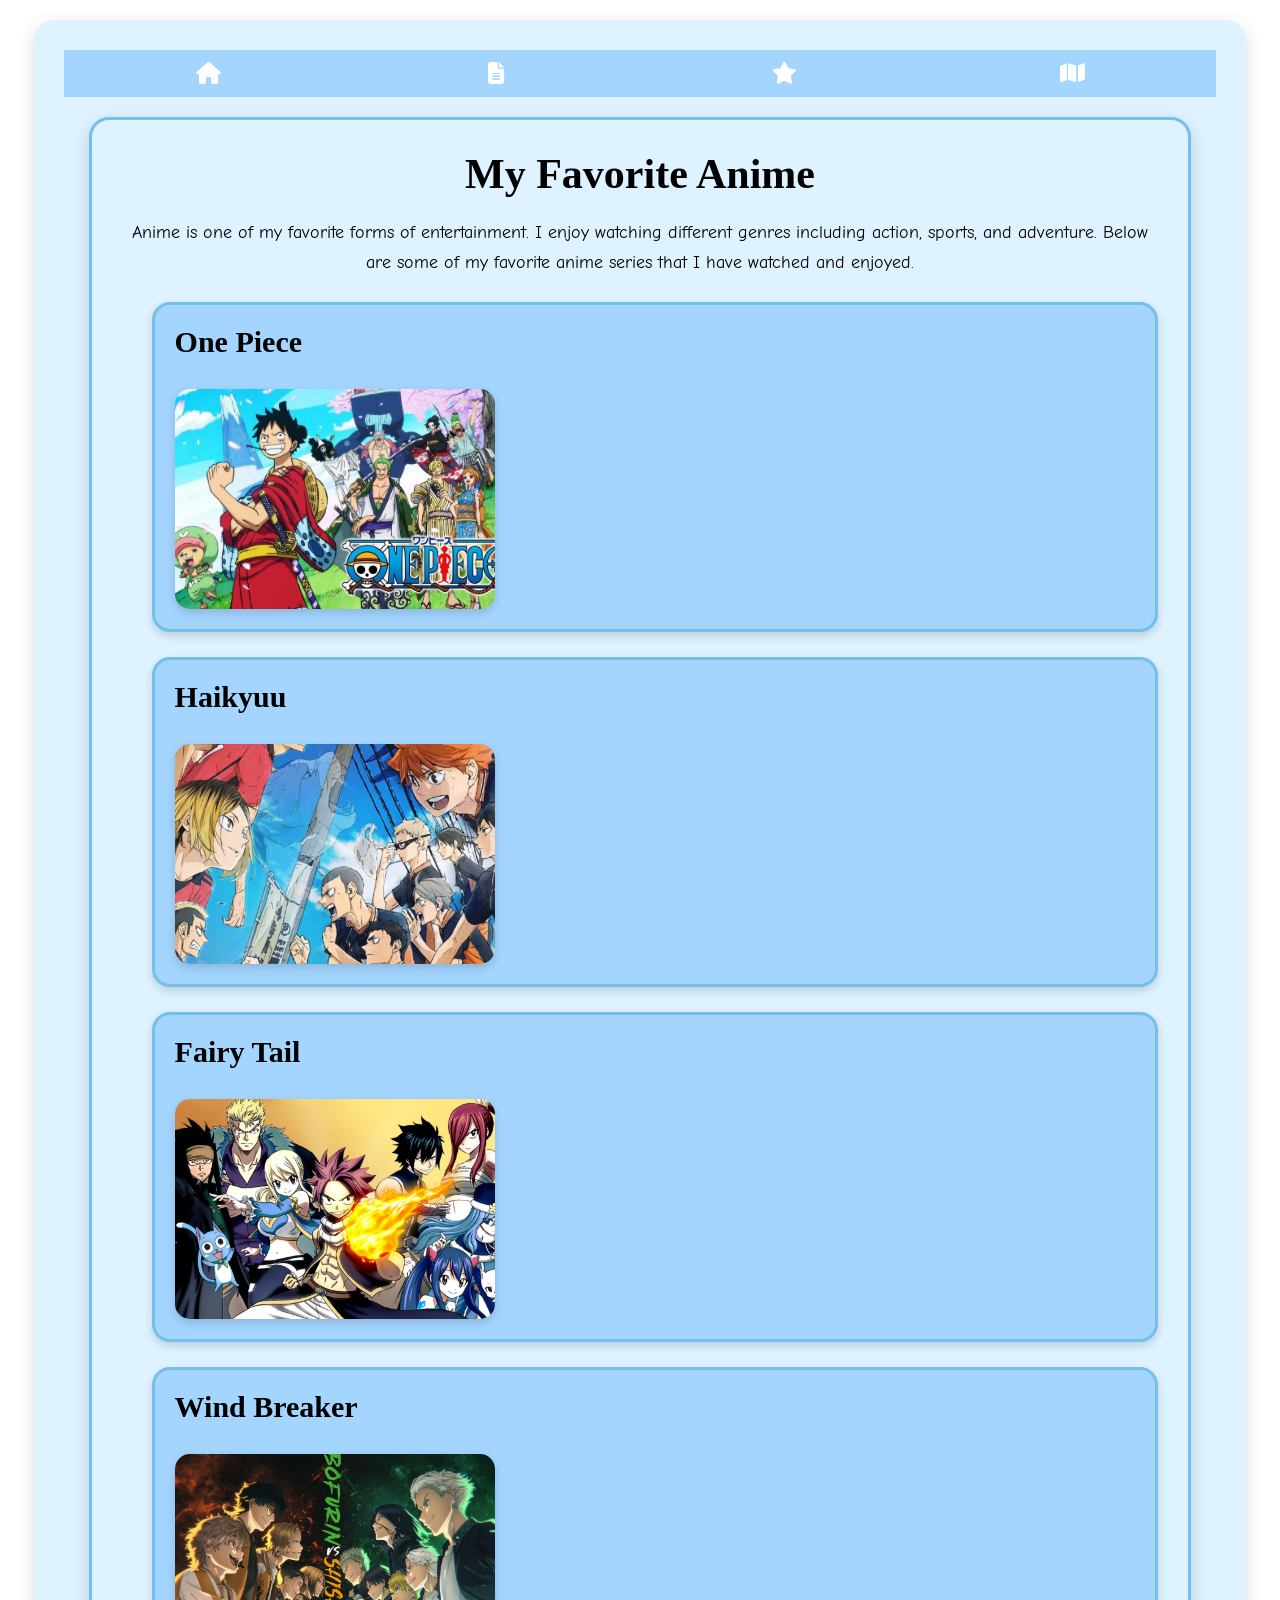
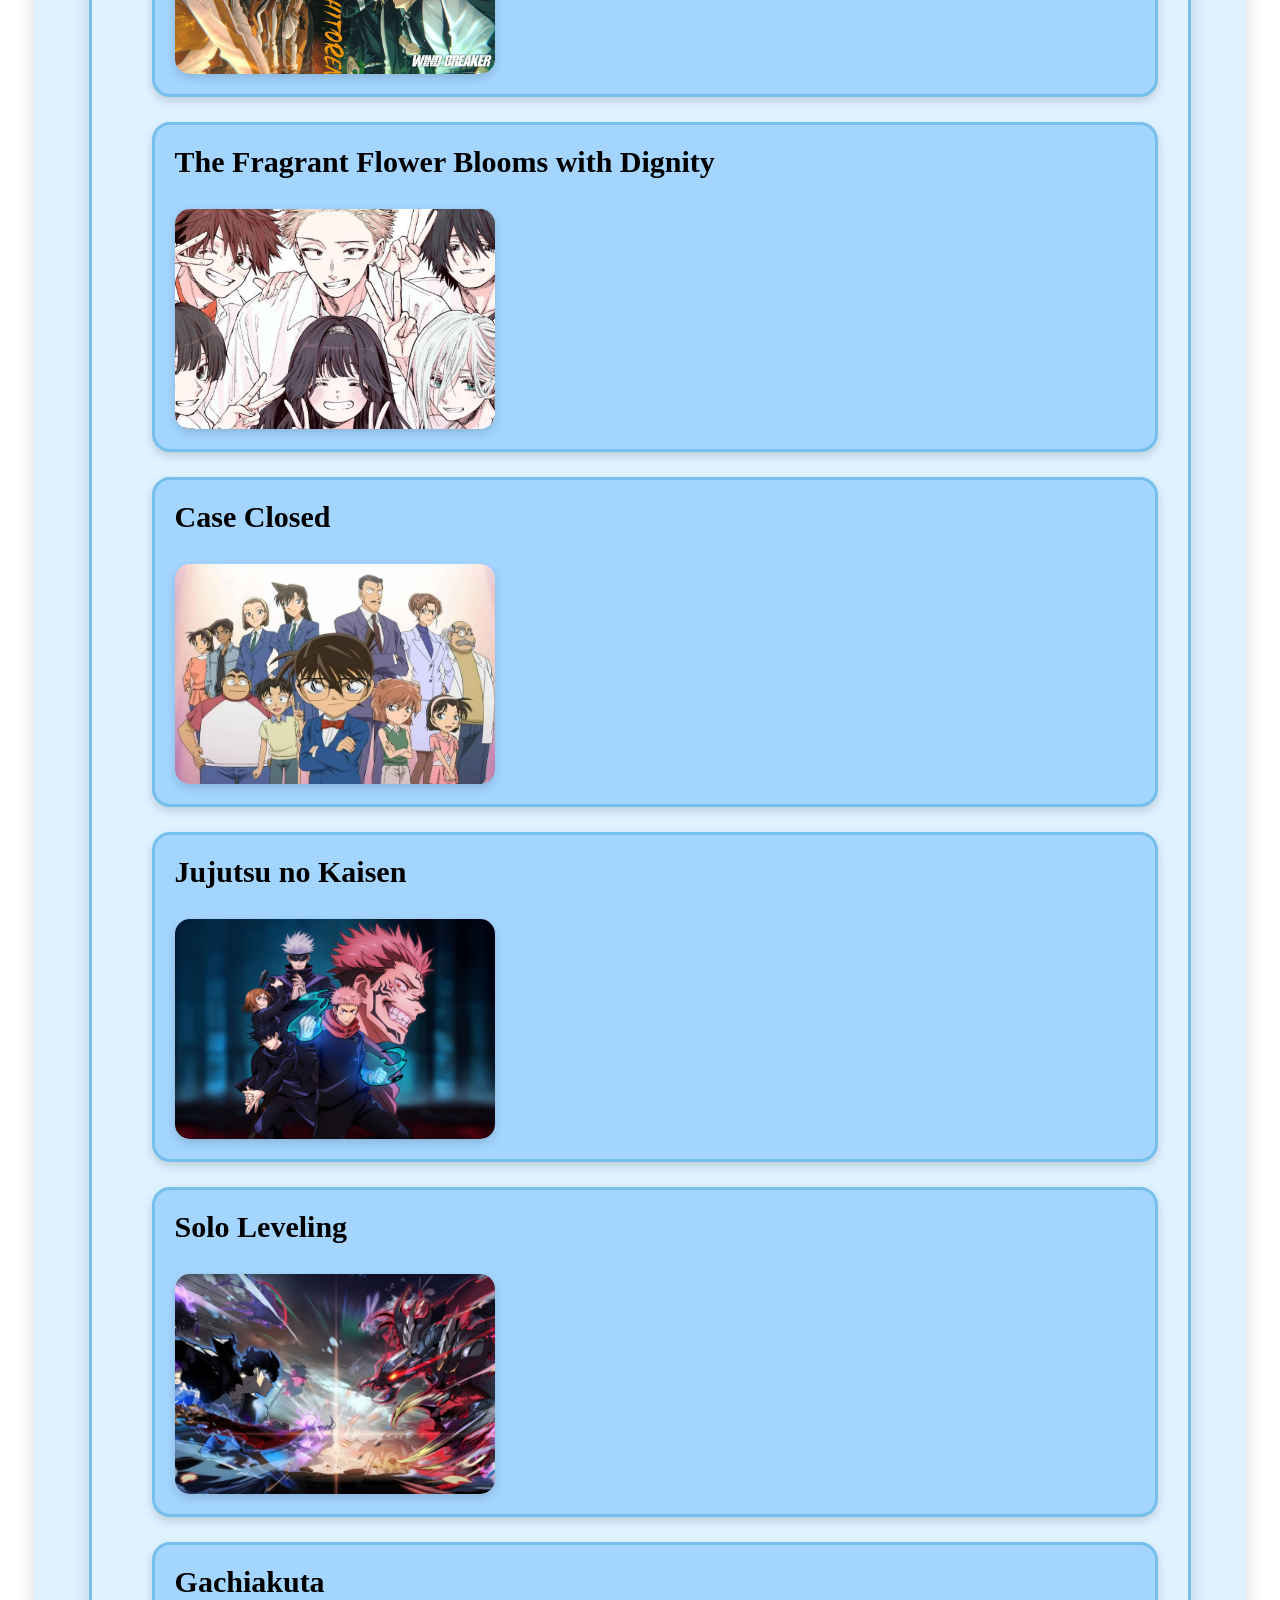
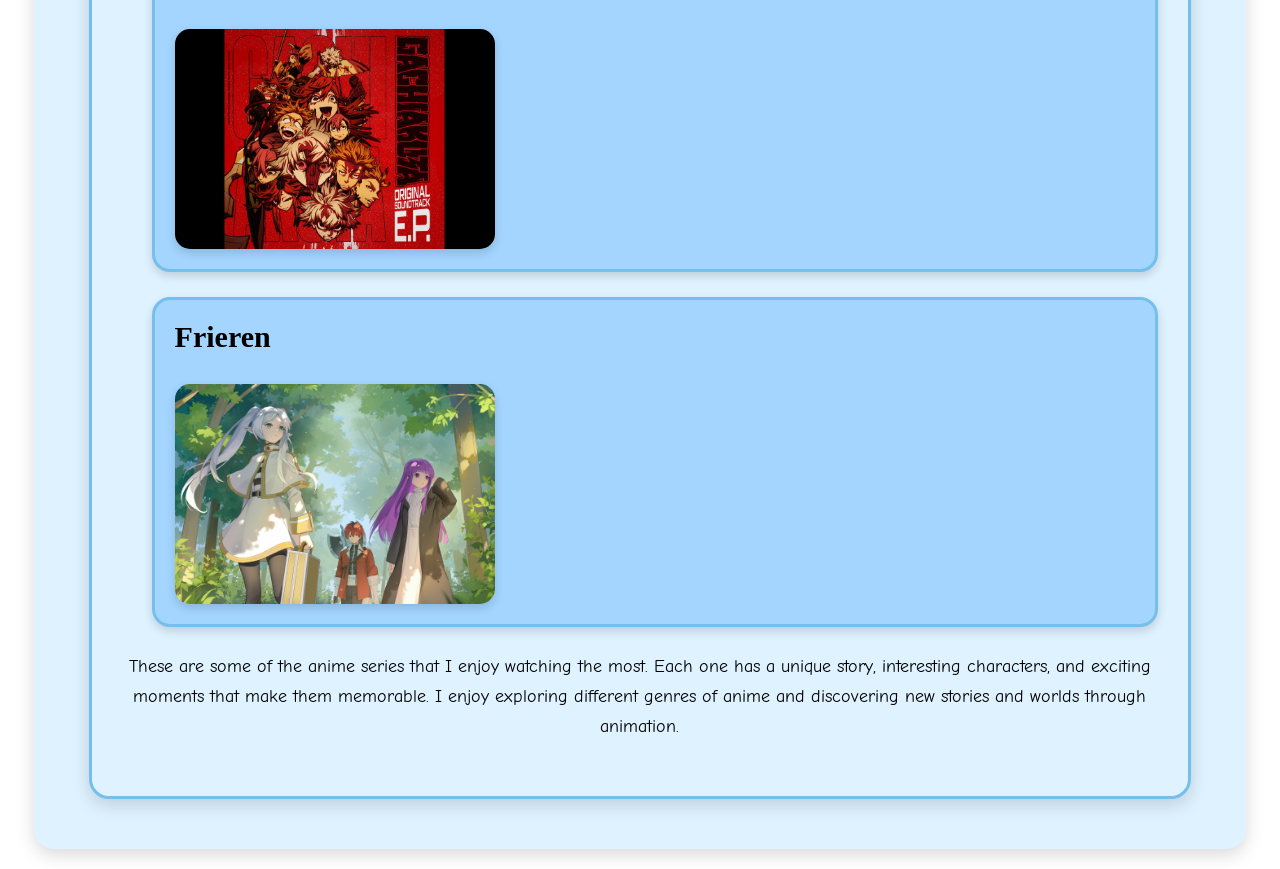
<file: anime.html>
<!DOCTYPE html>
<html lang="en">

<head>
  <meta charset="utf-8">
  <title>Anime</title>
  <link rel="stylesheet" href="css/style.css">
  <link rel="stylesheet" href="css/reset.css">
  <link href="https://fonts.googleapis.com/css2?family=Chewy&family=Comic+Neue:wght@400;700&display=swap" rel="stylesheet">  <link rel="stylesheet" href="https://cdnjs.cloudflare.com/ajax/libs/font-awesome/6.5.2/css/all.min.css">
  <script src ="script.js" defer></script>
</head>

<body class="anime-page">
  <div id="main-page">
    <header id ="top-bar">
      <nav id="main-list">
        <ul>
          <li><a href="index.html"><i class="fa-solid fa-house"></i></a></li>
          <li><a href="resume.html"><i class="fa-solid fa-file-lines"></i></a></li>
          <li><a href="anime.html"><i class="fa-solid fa-star"></i></a></li>
          <li><a href="map.html"><i class="fa-solid fa-map"></i></a></li>
        </ul>
      </nav>
    </header>
    
    <main id="content">
      <section id="favAnime">
        <h1>My Favorite Anime</h1>
        <p>
          Anime is one of my favorite forms of entertainment. I enjoy watching different
          genres including action, sports, and adventure. Below are some of my favorite
          anime series that I have watched and enjoyed.
        </p>
        <ol>
          <li>
            <h2>One Piece</h2>
            <img src="images/onepiece.jpg" alt="The Wano Arc of in One Piece">
            <p>
              One Piece follows Monkey D. Luffy and his pirate crew as they travel across the ocean
              searching for the legendary treasure known as the One Piece. I enjoy this anime because
              of its adventure, humor, and the strong friendship between the characters.
            </p>
          </li>
          <li>
            <h2>Haikyuu</h2>
            <img src="images/haikyuu-official-hd-haikyuu-the-dumpster-battle-4.jpg" alt="The Dumpster Battle Movie">
            <p>
              Haikyuu is a sports anime about a high school volleyball team working hard to become the
              best in Japan. I like this anime because it shows teamwork, determination, and exciting
              volleyball matches.
            </p>
          </li>
          <li>
            <h2>Fairy Tail</h2>
            <img src="images/fairytail.jpg" alt="Fairy Tail image of member in the guild">
            <p>
              Fairy Tail follows a group of powerful wizards from the Fairy Tail guild as they complete 
              missions and protect their friends. The story focuses on friendship, loyalty, and magical
              battles.
            </p>
          </li>
          <li>
            <h2>Wind Breaker</h2>
            <img src="images/windbreaker.jpeg" alt="Image of the anime Wind Breaker">
            <p>
              Wind Breaker tells the story of students at a high school known for protecting their town
              from troublemakers. I enjoy this anime because of its action scenes and strong sense of
              community among the characters.
            </p>
          </li>
          <li>
            <h2>The Fragrant Flower Blooms with Dignity</h2>
            <img src="images/wp15082627.jpg" alt="Image of the anime The Fragrant Flower Blooms with Dignity ">
          <p>
            This story focuses on the relationship between two students from very different schools.
            It explores friendship, romance, and personal growth.
          </p>
          </li>
          <li>
            <h2>Case Closed</h2>
            <img src="images/caseclosed.jpg" alt="Image of Case Closed anime">
            <p>
              Case Closed follows a teenage detective name Kudo Shinichi who is turned into a child after being poisoned
              by a criminal organization. He continues solving mysteries while searching for a way to
              return to his original body.
            </p>
          </li>
          <li>
            <h2>Jujutsu no Kaisen</h2>
            <img src="images/jujustunokaisen.jpg" alt="Image of Jujutsu no Kaisen anime">
            <p>
              Jujutsu Kaisen follows Yuji Itadori as he enters the world of jujutsu sorcerers who fight
              powerful curses. I like this anime because of its intense battles and interesting
              supernatural story.
            </p>
          </li>
          <li>
            <h2>Solo Leveling</h2>
            <img src="images/soloLeveling.jpg" alt="Image of Solo Leveling anime">
            <p>
              Solo Leveling tells the story of Sung Jinwoo, a weak hunter who suddenly gains the 
              ability to level up his powers like a game character. The anime is exciting because it
              shows his growth from the weakest to one of the strongest hunters.
            </p>
          </li>
          <li>
            <h2>Gachiakuta</h2>
            <img src="images/gachiakuta.jpg" alt="Image of Gachiakuta anime">
            <p>
              Gachiakuta is about a boy who is thrown into a dangerous world filled with trash monsters
              and mysterious powers. The story focuses on survival, revenge, and uncovering the truth
              about his world.
            </p>
          </li>
          <li>
            <h2>Frieren</h2>
            <img src="images/frieren-beyond-3840x2160-15157.jpeg" alt="Image of Frieren anime">
            <p>
              Frieren tells the story of an elf mage who continues her journey after defeating the
              demon king with her former party. The anime focuses on memory, friendship, and the
              passage of time.
            </p>
          </li>
        </ol>
        <p>
          These are some of the anime series that I enjoy watching the most.
          Each one has a unique story, interesting characters, and exciting moments that
          make them memorable. I enjoy exploring different genres of anime and discovering
          new stories and worlds through animation.
        </p>
      </section>
    </main>
  </div>
</body>
</html>
</file>
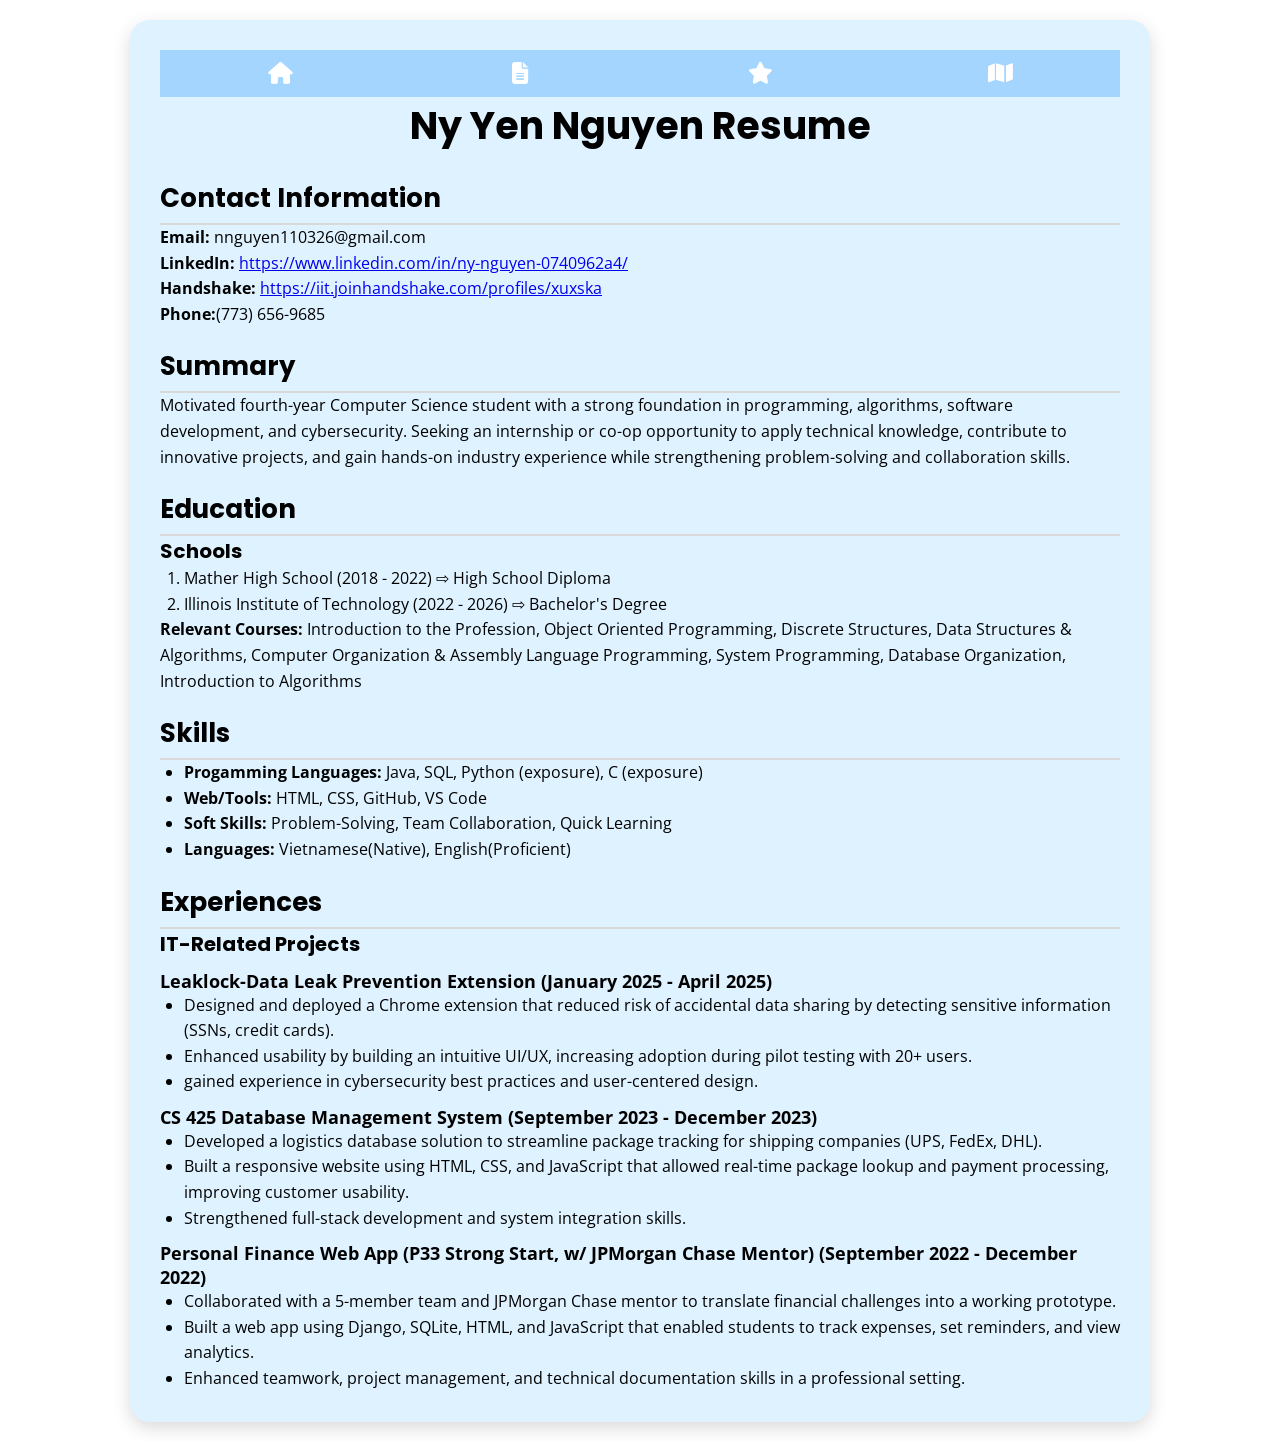
<file: resume.html>
<!DOCTYPE html>
<html lang="en">

<head>
  <meta charset="utf-8">
  <title>Resume</title>
  <link rel="stylesheet" href="css/style.css">
  <link rel="stylesheet" href="css/reset.css">
  <link href="https://fonts.googleapis.com/css2?family=Poppins:wght@500;600&family=Open+Sans:wght@400;500&display=swap" rel="stylesheet">
  <link rel="stylesheet" href="https://cdnjs.cloudflare.com/ajax/libs/font-awesome/6.5.2/css/all.min.css">
  <script src ="script.js" defer></script>
</head>

<body class="resume-page">
  <div id="main-page">
    <header id ="top-bar">
      <nav id="main-list">
        <ul>
          <li><a href="index.html"><i class="fa-solid fa-house"></i></a></li>
          <li><a href="resume.html"><i class="fa-solid fa-file-lines"></i></a></li>
          <li><a href="anime.html"><i class="fa-solid fa-star"></i></a></li>
          <li><a href="map.html"><i class="fa-solid fa-map"></i></a></li>
        </ul>
      </nav>
    </header>
    <main id="content">
      <h1>Ny Yen Nguyen Resume</h1>
      <section id="info">
        <h2>Contact Information</h2>
        <p><strong>Email:</strong> nnguyen110326@gmail.com</p>
        <p><strong>LinkedIn:</strong> <a href="https://www.linkedin.com/in/ny-nguyen-0740962a4/"
            target="_blank">https://www.linkedin.com/in/ny-nguyen-0740962a4/</a></p>
        <p><strong>Handshake:</strong> <a href="https://iit.joinhandshake.com/profiles/xuxska"
            target="_blank">https://iit.joinhandshake.com/profiles/xuxska</a></p>
        <p><strong>Phone:</strong>(773) 656-9685</p>
      </section>

      <section id="summary">
        <h2>Summary</h2>
        <p>Motivated fourth-year Computer Science student with a strong foundation in programming, algorithms, software
          development, and cybersecurity. Seeking an internship or co-op opportunity to apply technical knowledge,
          contribute to innovative projects, and gain hands-on industry experience while strengthening problem-solving and
          collaboration skills.</p>
      </section>

      <section id="education">
        <h2>Education</h2>
        <h3>Schools</h3>
        <ol>
          <li>Mather High School &lpar;2018 - 2022&rpar; &#8680; High School Diploma</li>
          <li>Illinois Institute of Technology &lpar;2022 - 2026&rpar; &#8680; Bachelor's Degree</li>
        </ol>
        <p><strong>Relevant Courses:</strong> Introduction to the Profession, Object Oriented Programming, Discrete
          Structures, Data Structures & Algorithms,
          Computer Organization & Assembly Language Programming, System Programming, Database Organization, Introduction
          to Algorithms </p>
      </section>

      <section id="skills">
        <h2>Skills</h2>
        <ul>
          <li><strong>Progamming Languages:</strong> Java, SQL, Python (exposure), C (exposure)</li>
          <li><strong>Web/Tools:</strong> HTML, CSS, GitHub, VS Code</li>
          <li><strong>Soft Skills:</strong> Problem-Solving, Team Collaboration, Quick Learning</li>
          <li><strong>Languages:</strong> Vietnamese(Native), English(Proficient)</li>
        </ul>
      </section>

      <section id="experiences">
        <h2>Experiences</h2>
        <h3>IT-Related Projects</h3>
        <h4>Leaklock-Data Leak Prevention Extension &lpar;January 2025 - April 2025&rpar;</h4>
        <ul>
          <li>Designed and deployed a Chrome extension that reduced risk of accidental data sharing by detecting
            sensitive information (SSNs, credit cards).</li>
          <li>Enhanced usability by building an intuitive UI/UX, increasing adoption during pilot testing with 20+
            users.</li>
          <li>gained experience in cybersecurity best practices and user-centered design.</li>
        </ul>

        <h4>CS 425 Database Management System &lpar;September 2023 - December 2023&rpar;</h4>
        <ul>
          <li>Developed a logistics database solution to streamline package tracking for shipping companies (UPS, FedEx,
            DHL).</li>
          <li>Built a responsive website using HTML, CSS, and JavaScript that allowed real-time package lookup and
            payment processing, improving customer usability.</li>
          <li>Strengthened full-stack development and system integration skills.</li>
        </ul>

        <h4>Personal Finance Web App (P33 Strong Start, w/ JPMorgan Chase Mentor) &lpar;September 2022 - December 2022&rpar;</h4>
        <ul>
          <li>Collaborated with a 5-member team and JPMorgan Chase mentor to translate financial challenges into a
            working prototype.</li>
          <li>Built a web app using Django, SQLite, HTML, and JavaScript that enabled students to track expenses, set
            reminders, and view analytics.</li>
          <li>Enhanced teamwork, project management, and technical documentation skills in a professional setting.</li>
        </ul>
      </section>
    </main>
  </div>
</body>
</html>
</file>
<file: css/style.css>
/* ===================== */
/* SAME STYLE FOR ALL PAGES        */
/* ===================== */

/*Set default backgroound and font for whole website*/
body{
  background: white;
  margin: 0;
  font-family: Arial, Helvetica, sans-serif;
}

/* top navigation bar */
#top-bar{
  width: 100%;
  background-color: #a3d5ff;
  padding: 0.5rem 0;
}

/*shared page box*/
#main-page{
  width: 90%;
  margin: 1.25rem auto;
  background: #dff2ff;
  border-radius: 1.25rem;
  box-shadow: 0 0.375rem 1.125rem rgba(0,0,0,0.15);
  padding: 1.875rem;
}

/* center the icons */
#main-list ul{
  list-style: none;
  overflow: hidden;
  margin: 0;
  padding: 0;
}

#main-list ul li{
  float: left;
  width: 25%;
  text-align: center;
}

#main-list ul li a{
  display: block;
  padding: 4px 0;
}


/* icon style */
#main-list i{
  font-size: 1.375rem;
  color: rgb(255, 255, 255);
  transition: 0.3s;
}

/* hover effect */
#main-list a:hover i{
  transform: scale(1.3);
  color: #000000;
}

/* ===================== */
/* HOME PAGE STYLE       */
/* ===================== */

/* welcome section */
.home-page #welcome{
  position: relative;
  text-align: center;
  margin-top: 40px;
}

/* center content */
.home-page .welcome-center{
  overflow: hidden;
}

/* snoopy image under text */
.home-page .snoopy{
  position: absolute;
  width: 7.5rem;
  height: 7.5rem;
  object-fit: contain;
}

/* LEFT snoopy */
.home-page .snoopy.left{
  left: 10px;
  top: 50%;
  transform: translateY(-50%);
}

/* RIGHT snoopy */
.home-page .snoopy.right{
  right: 10px; 
  top: 50%;
  transform: translateY(-50%); 
}


/*Homepage main title*/
.home-page #welcome h1{
  font-family: 'Chewy','Comic Sans MS', cursive;
  font-size: 42px;
  letter-spacing: 0.125rem;
  margin-bottom: 25px;
}

/*Section boxes on homepage*/
.home-page #about-me,
.home-page #interest,
.home-page #fact,
.home-page #music{
  margin-bottom: 0.625rem;
  border: 0.1875rem solid #75bfec;
  background-color: #a3d5ff;
  border-radius: 1.125rem;
  padding: 1.5625rem;
  box-shadow: 0 0.25rem 0.625rem rgba(0,0,0,0.15);
}

/*Paragraph styling on homepage*/
.home-page #about-me p,
.home-page #travel p,
.home-page #fact p{
  font-family: 'Inter', Arial, Helvetica, sans-serif;
  font-size: 1rem;
  line-height: 1.8;
  color: #111;
}

/*Section titles*/
.home-page #about-me h2,
.home-page #interest h2,
.home-page #fact h2,
.home-page #music h2{
  font-family: 'Rubik', Arial, Helvetica, sans-serif;
  font-weight: 600;
  font-size: 1.8rem;
  margin-bottom: 0.625rem;
}

/*Travel section subtitle*/
.home-page #travel h3{
  font-size: 1.625rem;
  margin-bottom: 0.625rem;
}

/* Travel slider */
.home-page .slider {
  text-align: center;
  margin: 1.25rem auto;
  width: 100%;
}

.home-page .slider img {
  width: 100%;
  max-width: 48rem;
  height: auto;
  display: block;
  margin: 0 auto;
  border-radius: 0.9375rem;
  box-shadow: 0 0.25rem 0.625rem rgba(0,0,0,0.15);
  transition: transform 0.3s ease;
}

.home-page .slider img:hover {
  transform: scale(1.02);
}

.home-page .slider-buttons {
  margin-top: 1rem;
  text-align: center;
}

.home-page .slider-buttons button {
  padding: 0.5rem 1rem;
  margin: 0 0.5rem;
  border: none;
  border-radius: 0.5rem;
  background-color: #75bfec;
  color: white;
  cursor: pointer;
}

.home-page .slider-buttons button:hover {
  background-color: #4ea7dd;
}

.home-page #slider-caption {
  font-family: 'Inter', Arial, Helvetica, sans-serif;
  font-size: 1.1rem;
  line-height: 1.6;
  margin-top: 0.75rem;
  text-align: center;
}

/* ===================== */
/* RESUME PAGE STYLE     */
/* ===================== */

/* Fixed width layout for resume page */
.resume-page #main-page{
  width: 60rem;
}

/* resume font style */
.resume-page #content{
  font-family: 'Open Sans', Arial, Helvetica, sans-serif;
}


/* Resume title */
.resume-page #content h1{
  font-family: 'Poppins', Arial, Helvetica, sans-serif;
  font-size: 2.375rem;
  text-align: center;
  margin-bottom: 1.5625rem;
}

/* Resume section headings */
.resume-page #content h2{
  font-family: 'Poppins', Arial, Helvetica, sans-serif;
  font-size: 1.625rem;
  margin-top: 1.25rem;
  border-bottom: 0.125rem solid #d9d9d9;
  padding-bottom: 0.3125rem;
}

/* Subheadings */
.resume-page #content h3{
  font-family: 'Poppins', Arial, Helvetica, sans-serif;
  font-size: 1.25rem;
}

/* Smaller headings */
.resume-page #content h4{
  font-size: 1.125rem;
  margin-top: 0.625rem;
}

/* Paragraph and list styling */
.resume-page #content p,
.resume-page #content li{
  font-size: 1rem;
  line-height: 1.6;
}

/* ===================== */
/* ANIME PAGE STYLE      */
/* ===================== */

/*Anime section container*/
.anime-page #favAnime{
  width: 90%;
  margin: 1.25rem auto;
  background-color: #dff2ff;
  border: 0.1875rem solid #75bfec;
  border-radius: 1.25rem;
  padding: 1.25rem;
  box-shadow: 0 0.375rem 1.125rem rgba(0,0,0,0.15);
}

/* Anime page title */
.anime-page #favAnime h1{
  font-family: 'Chewy', 'Comic Sans MS', cursive;
  font-size: 2rem;
  text-align: center;
  margin-bottom: 1.25rem;
}

/* Description text */
.anime-page #favAnime > p{
  font-family: 'Comic Neue', Arial, Helvetica, sans-serif;
  font-size: 1.1rem;
  line-height: 1.7;
  text-align: center;
  margin-bottom: 1.5rem;
}

/* Anime list spacing */
.anime-page #favAnime ol{
  padding-left: 1.25rem;
}

/* Anime card layout */
.anime-page #favAnime li{
  background-color: #a3d5ff;
  border: 0.1875rem solid #75bfec;
  border-radius: 1.125rem;
  padding: 1rem;
  margin-bottom: 1.5625rem;
  box-shadow: 0 0.25rem 0.625rem rgba(0,0,0,0.15);

  display: grid;
  grid-template-columns: 1fr;
  gap: 1rem;
  align-items: start;
}

/* Anime title inside card */
.anime-page #favAnime h2{
  grid-column: 1 / -1;
  font-family: 'Chewy', 'Comic Sans MS', cursive;
  font-size: 1.5rem;
  margin-top: 0;
  margin-bottom: 0.625rem;
}

/* Anime image styling */
.anime-page #favAnime img{
  width: 100%;
  max-width: 100%;
  height: auto;
  object-fit: cover;
  border-radius: 0.9375rem;
  display: block;
  box-shadow: 0 0.25rem 0.625rem rgba(0,0,0,0.15);
  transition: transform 0.3s ease;
}

/* Hover effect on images */
.anime-page #favAnime img:hover{
  transform: scale(1.03);
}

/* Hidden description until hover */
.anime-page #favAnime li p{
  font-family: 'Comic Neue', Arial, Helvetica, sans-serif;
  font-size: 1rem;
  line-height: 1.7;
  margin: 0;
  opacity: 1;
  transition: opacity 0.3s ease;
}

/*Tablet screen*/
@media (min-width:600px){
  .anime-page #favAnime{
    width: 95%;
    padding: 1.5rem;
  }

  .anime-page #favAnime h1{
    font-size: 2.3rem;
  }

  .anime-page #favAnime > p{
    font-size: 1.1rem;
  }

  .anime-page #favAnime li{
    padding: 1.25rem;
    gap: 1.25rem;
  }

  .anime-page #favAnime li p{
    font-size: 1rem;
  }
}

/*Desktop Screen*/
@media (min-width: 900px) {
  .anime-page #favAnime {
    width: 90%;
    padding: 1.875rem;
  }

  .anime-page #favAnime ol{
    padding-left: 1.875rem;
  }

  .anime-page #favAnime li {
    grid-template-columns: 20rem 1fr;
    gap: 1.25rem;
    padding: 1.25rem;
  }

  .anime-page #favAnime h1 {
    font-size: 2.625rem;
  }

  .anime-page #favAnime h2 {
    font-size: 1.875rem;
  }

  .anime-page #favAnime img {
    width: 20rem;
    height: 13.75rem;
  }

  .anime-page #favAnime li p {
    font-size: 1.125rem;
    opacity: 0;
  }

  .anime-page #favAnime li:hover p{
  opacity: 1;
  }
}

/* ===================== */
/* GOOGLE MAP PAGE STYLE */
/* ===================== */

.map-page #map{
  width: 90%;
  height: 500px;
  margin: 20px auto;
  border: 2px solid #000;
}
</file>
